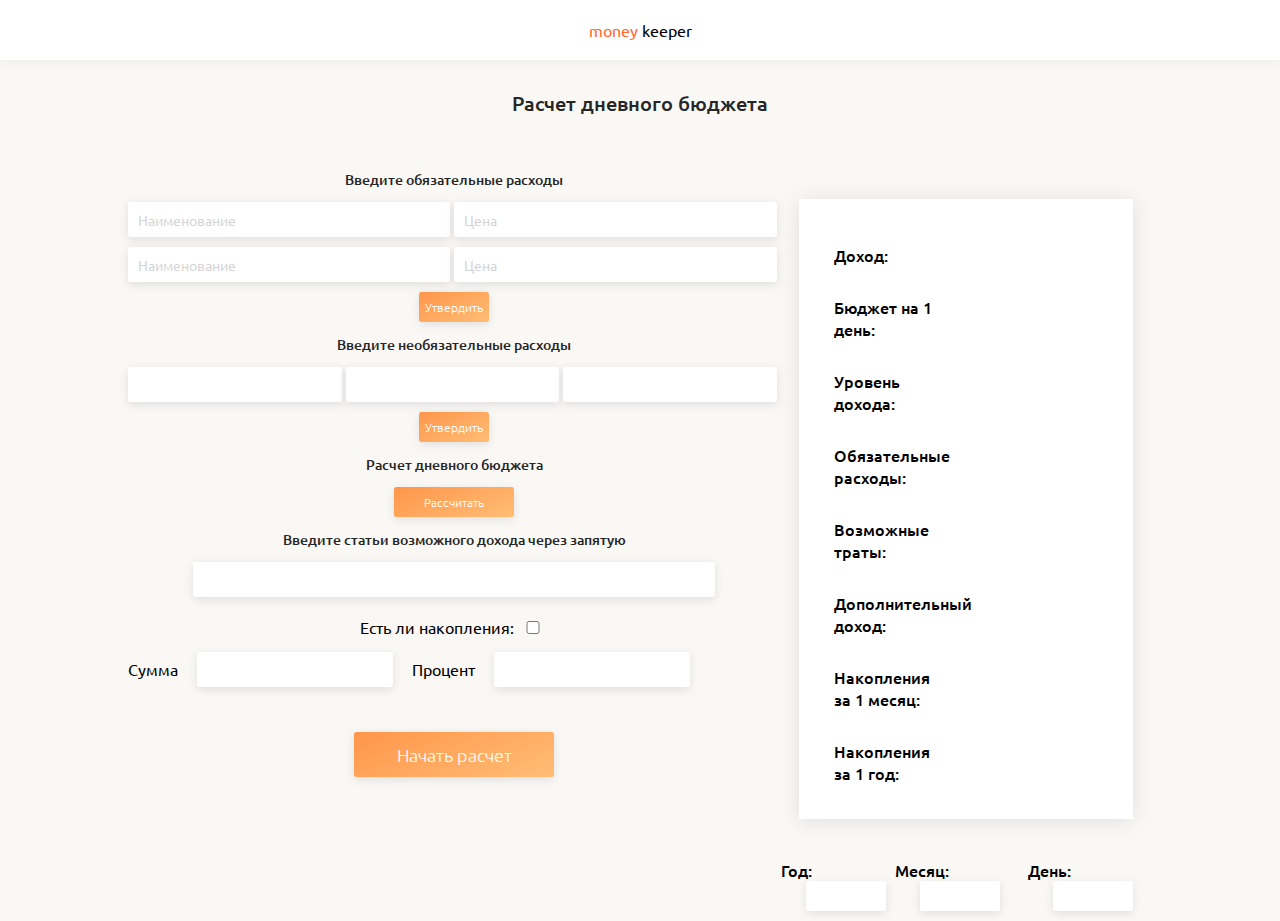
<file: budget-app/index.html>
<!DOCTYPE html>
<html lang="en">
<head>
    <meta charset="UTF-8">
    <meta name="viewport" content="width=device-width, initial-scale=1.0">
    <meta http-equiv="X-UA-Compatible" content="ie=edge">
    <title>Money Keeper</title>
    <link href="https://fonts.googleapis.com/css?family=Ubuntu:300,400,500,700&amp;subset=cyrillic" rel="stylesheet">
    <link rel="stylesheet" href="css/style.css">
</head>
<body>
<div class="app">
    <div class="logo">
        <span>money</span>
        keeper
    </div>
    <div class="title">
        Расчет дневного бюджета
    </div>
    <div class="main">
        <div class="data">
            <div class="choose-expenses">Введите обязательные расходы</div>
            <input class="expenses-item" type="text" id="expenses_1" placeholder="Наименование">
			<input class="expenses-item" type="text" id="expenses_2" placeholder="Цена">
			<input class="expenses-item" type="text" id="expenses_3" placeholder="Наименование">
			<input class="expenses-item" type="text" id="expenses_4" placeholder="Цена">
            <button class="expenses-item-btn" disabled="disabled" >Утвердить</button>
            
            <div class="optionalexpenses">Введите необязательные расходы</div>
			<input class="optionalexpenses-item" type="text" id="optionalexpenses_1">
			<input class="optionalexpenses-item" type="text" id="optionalexpenses_2">
			<input class="optionalexpenses-item" type="text" id="optionalexpenses_3">
            <button class="optionalexpenses-btn" disabled="disabled">Утвердить</button>
            
            <div class="count-budget">Расчет дневного бюджета</div>
            <button class="count-budget-btn" disabled="disabled">Рассчитать</button>
            
            <div class="choose-income-label">Введите статьи возможного дохода через запятую</div>
            <input class="choose-income" type="text" id="income">
            
            <div class="checksavings">Есть ли накопления: 
                <input id="savings" type="checkbox" />
            </div>
            <label for="sum">Сумма</label>
			<input class="choose-sum" id="sum" type="text" readonly>
			<label for="percent">Процент</label>
            <input class="choose-percent" id="percent" type="text" readonly>
            
            <div class="open">
                <button class="start" id="start">Начать расчет</button>
            </div>
        </div>
        <div class="result">
            <div class="result-table">
                <div class="budget">Доход: </div>
                <div class="budget-value"></div>
    
                <div class="daybudget">Бюджет на 1 день: </div>
                <div class="daybudget-value"></div>
    
                <div class="level">Уровень дохода: </div>
                <div class="level-value"></div>
    
                <div class="expenses">Обязательные расходы: </div>
                <div class="expenses-value"></div>
    
                <div class="optionalexpenses">Возможные траты: </div>
                <div class="optionalexpenses-value"></div>
    
                <div class="income">Дополнительный доход: </div>
                <div class="income-value"></div>
    
                <div class="monthsavings">Накопления за 1 месяц:</div>
                <div class="monthsavings-value"></div>
    
                <div class="yearsavings">Накопления за 1 год:</div>
                <div class="yearsavings-value"></div>
            </div>
            <div class="time-data">
                <div class="year">
                    Год:
                    <input class="year-value" type="text" readonly>
                </div>
                <div class="month">
                    Месяц:
                    <input class="month-value" type="text" readonly>
                </div>
                <div class="day">
                    День:
                    <input class="day-value" type="text" readonly>
                </div>
            </div>
        </div>
    </div>
</div>
    <script src="js/main.js"></script>
</body>
</html>
</file>
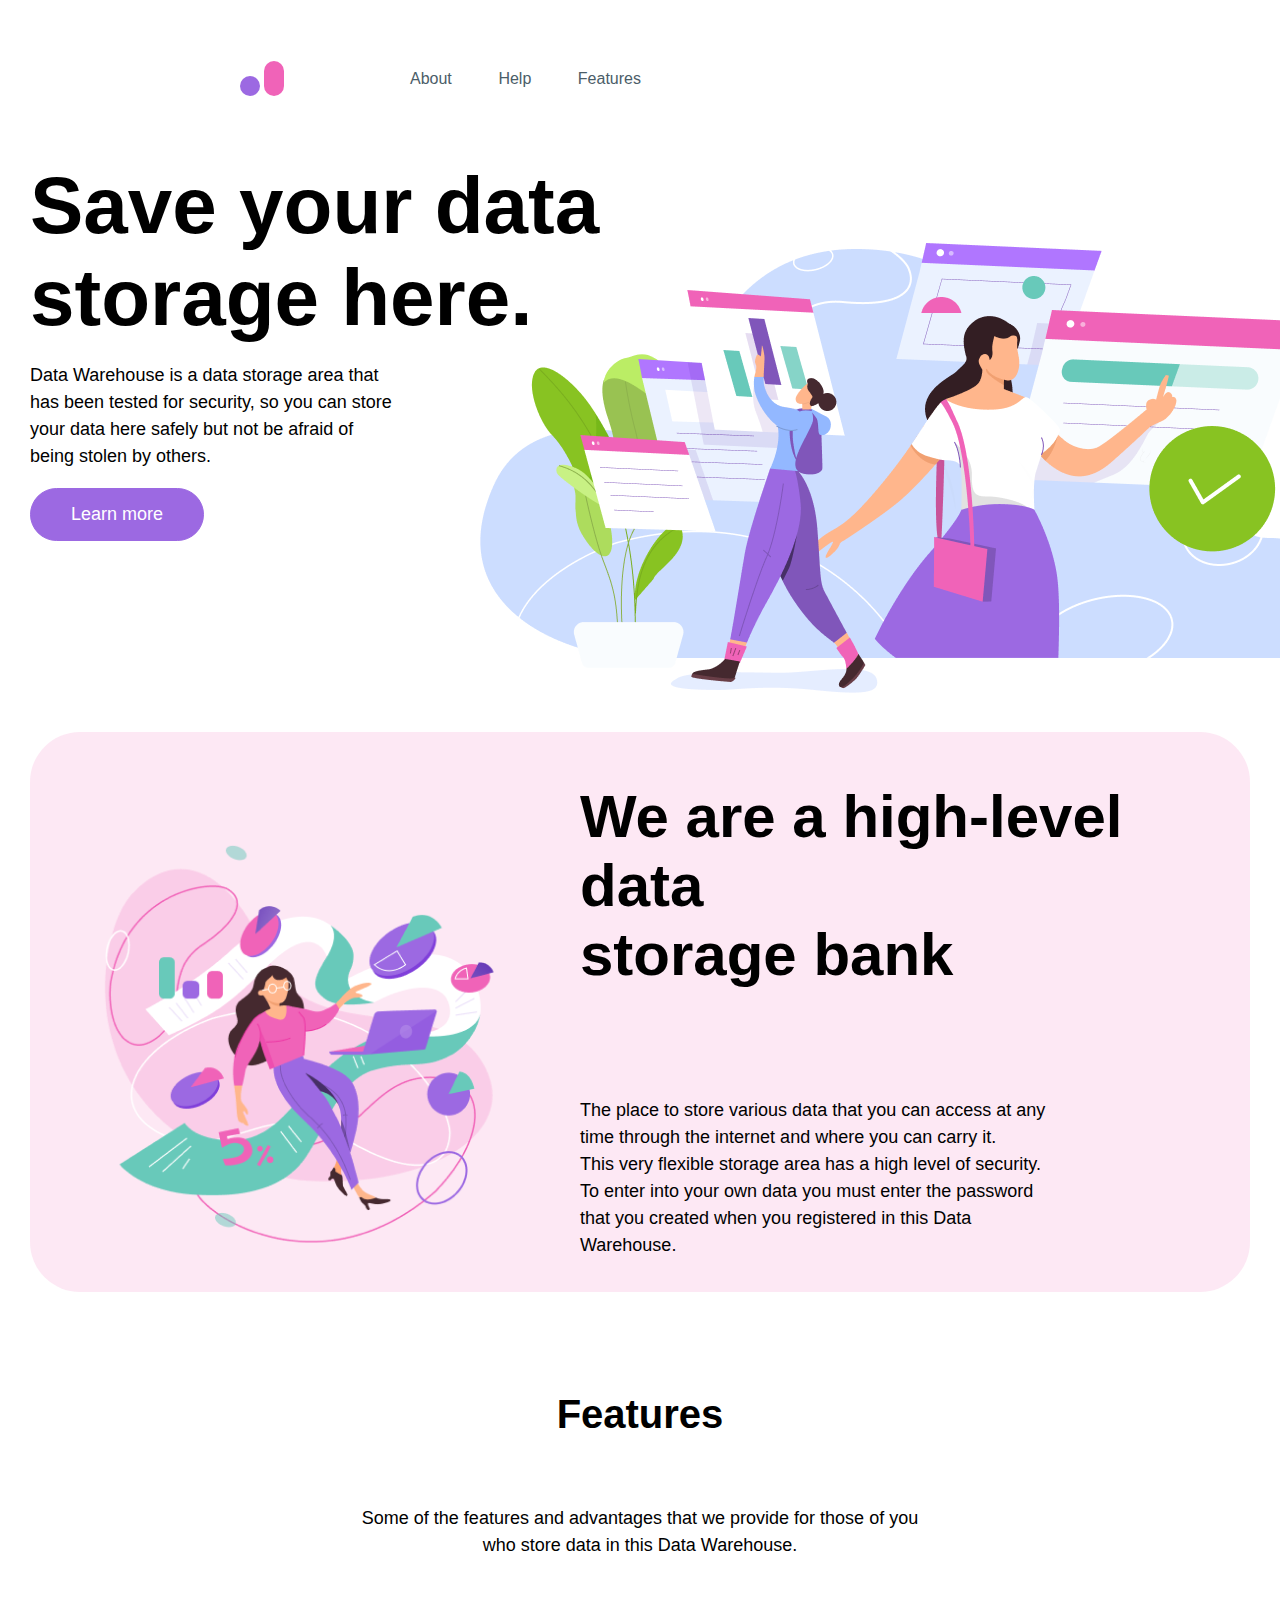
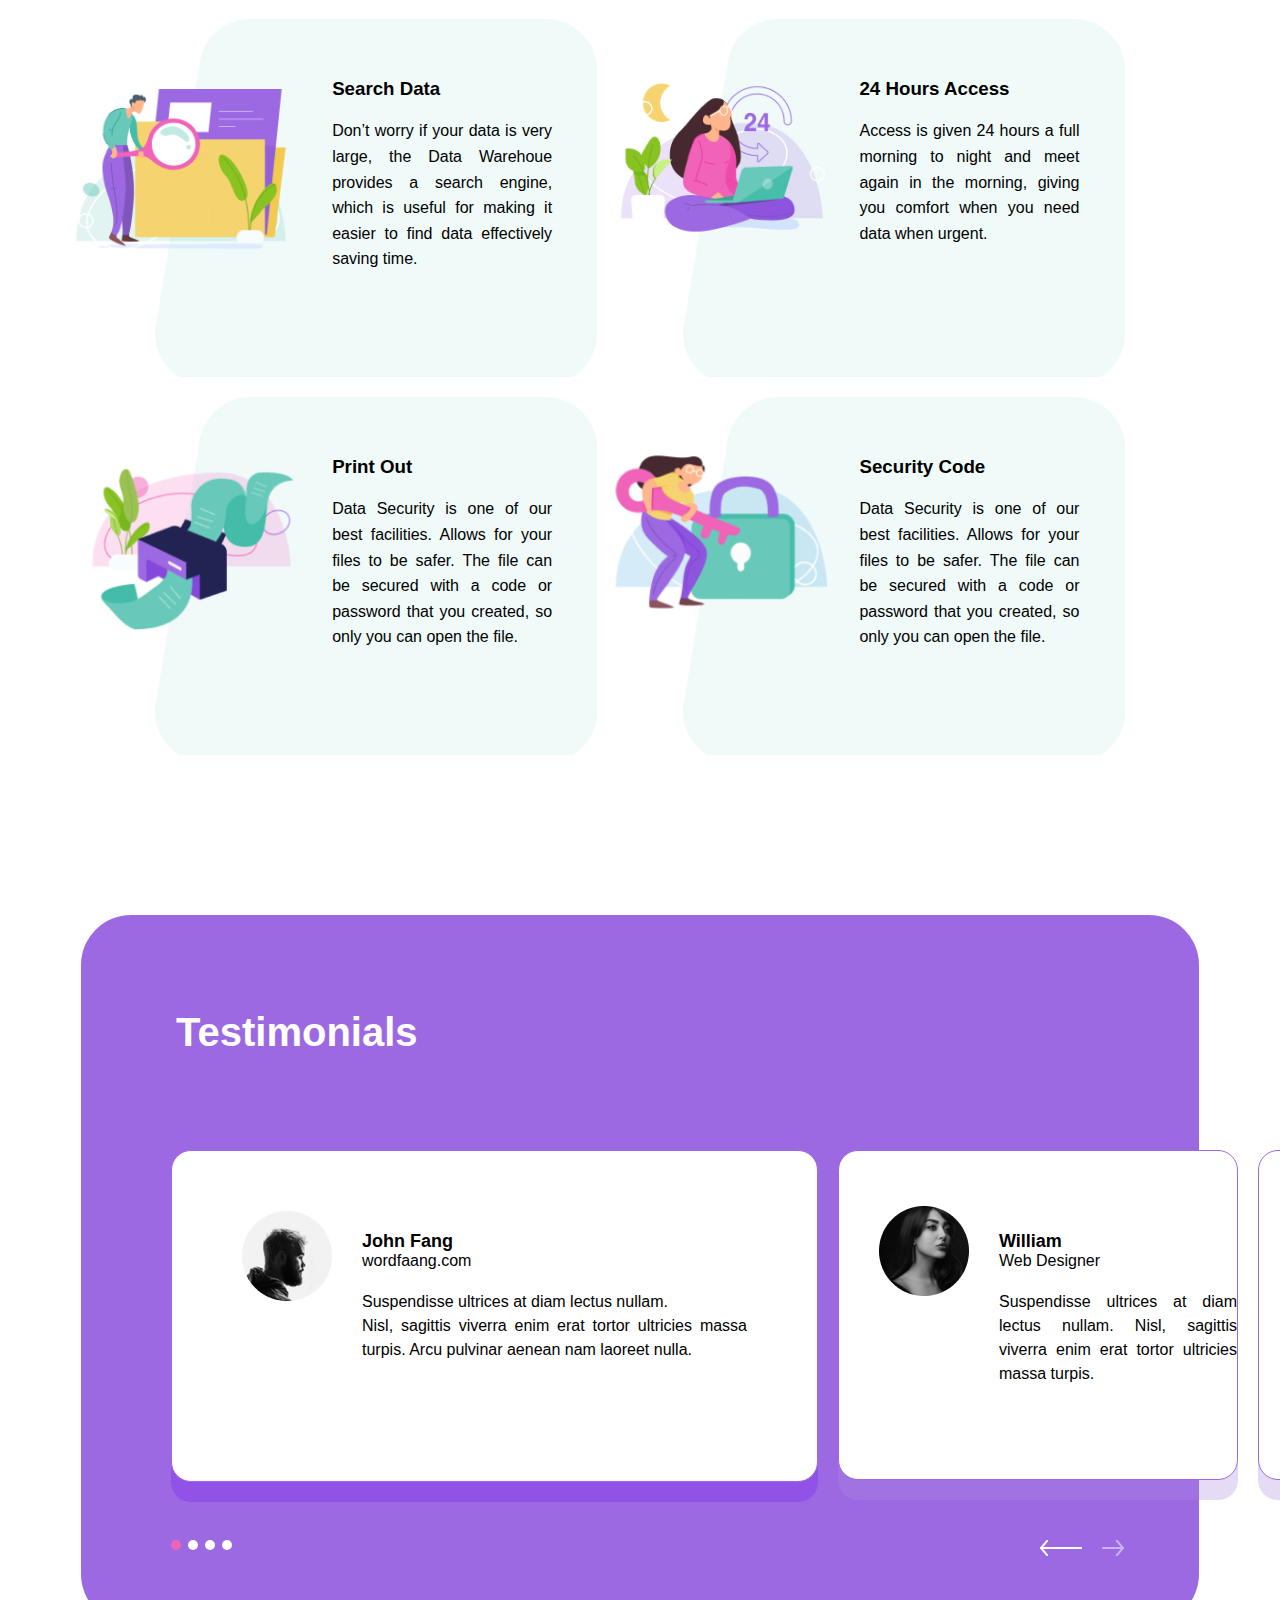
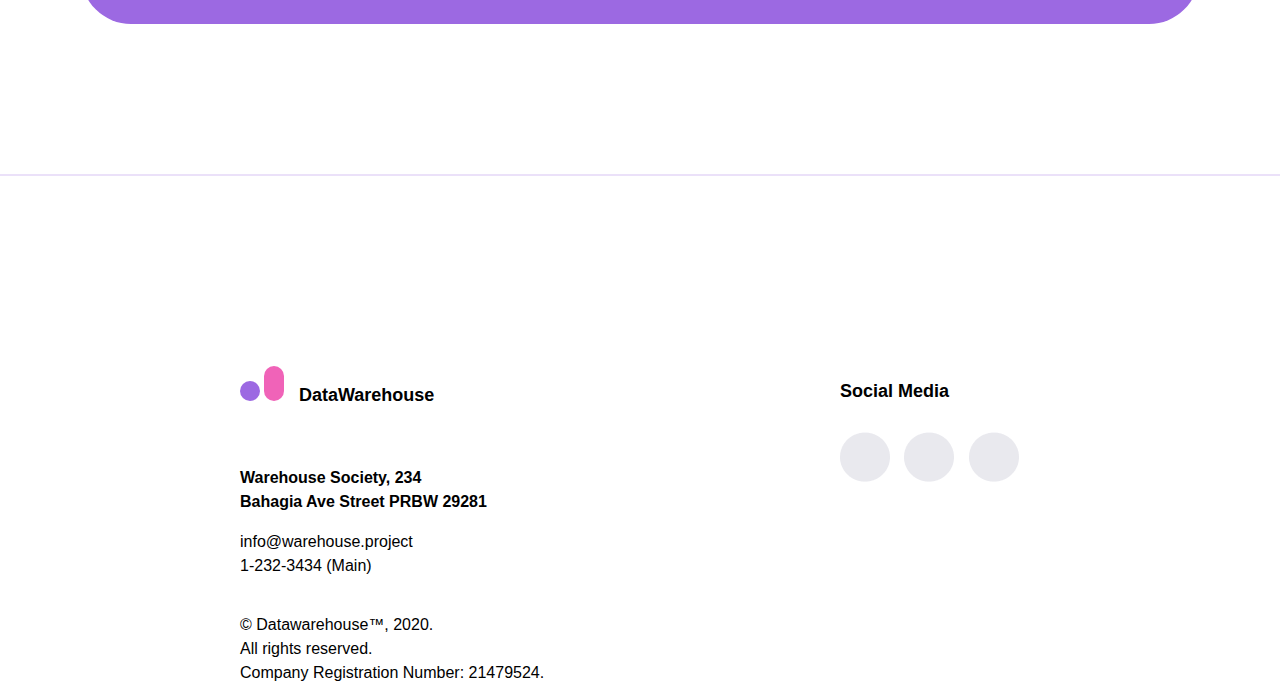
<file: Data Warehouse/index.html>
<!DOCTYPE html>
<html lang="en">
  <head>
    <meta charset="UTF-8" />
    <meta http-equiv="X-UA-Compatible" content="IE=edge" />
    <meta name="viewport" content="width=device-width, initial-scale=1" />
    <link rel="stylesheet" href="style.css" />
    <link rel="preconnect" href="https://fonts.googleapis.com" />
    <link rel="preconnect" href="https://fonts.gstatic.com" crossorigin />
    <link rel="shortcut icon" href="./img/Logo.png" type="image/x-icon" />
    <title>Module-1-Martovski5</title>
  </head>
  <body>
    <header class="menu">
      <div class="logo">
        <div class="logo-1"></div>
        <div class="logo-2"></div>
      </div>
      <div class="nav-menu">
        <nav class="nav">
          <a class="about" href="#">About</a>
          <a class="help" href="#help">Help</a>
          <a class="futures" href="#features">Features</a>
        </nav>
      </div>
    </header>
    <div class="content">
      <section class="first-container">
        <div class="headline">
          <div class="headline-info">
            <div class="big-text">
              <h1 class="big-text-description">Save your data storage here.</h1>
            </div>

            <div class="description">
              <p class="description-text">
                Data Warehouse is a data storage area that <br />
                has been tested for security, so you can store <br />
                your data here safely but not be afraid of <br />
                being stolen by others.
              </p>
            </div>

            <a href="#features"
              ><div class="button">
                <button class="learn_more">Learn more</button>
              </div></a
            >
          </div>
          <div class="headline-image-section">
            <img class="headline-image" src="./img/image1.png" />
          </div>
        </div>
      </section>

      <section class="second-container">
        <div class="image2-container">
          <img class="image2" src="./img/image2.png" alt="image-2" />
        </div>

        <div class="common-text-container">
          <div class="big-text-second-container">
            <h2>
              We are a high-level data <br />
              storage bank
            </h2>
          </div>

          <div class="text-second-container">
            <p>
              The place to store various data that you can access at any <br />
              time through the internet and where you can carry it. <br />
              This very flexible storage area has a high level of security.
              <br />
              To enter into your own data you must enter the password<br />
              that you created when you registered in this Data <br />
              Warehouse.
            </p>
          </div>
        </div>
      </section>
      <section class="third-container">
        <div class="features-block" id="features">Features</div>
        <div class="description-futures">
          <p>
            Some of the features and advantages that we provide for those of you
            <br />
            who store data in this Data Warehouse.
          </p>
        </div>
        <div class="description-blocks">
          <div class="blocks">
            <div class="serch-data-bg">
              <div class="serch-data">
                <div class="serch-img"></div>
              </div>
              <div class="serch-data-description">
                <h3>Search Data</h3>
                <p class="search-data-text">
                  Don’t worry if your data is very large, the Data Warehoue
                  provides a search engine, which is useful for making it easier
                  to find data effectively saving time.
                </p>
              </div>
            </div>
          </div>
          <div class="blocks">
            <div class="serch-data-bg">
              <div class="serch-data">
                <div class="access"></div>
              </div>
              <div class="serch-data-description">
                <h3>24 Hours Access</h3>
                <p class="search-data-text">
                  Access is given 24 hours a full morning to night and meet again in the morning,
                   giving you comfort when you need data when urgent.
                </p>
              </div>
            </div>
          </div>
          <div class="blocks">
            <div class="serch-data-bg">
              <div class="serch-data">
                <div class="print-out"></div>
              </div>
              <div class="serch-data-description">
                <h3>Print Out</h3>
                <p class="search-data-text">
                  Data Security is one of our best facilities. Allows for your files to be safer.
                   The file can be secured with a code or password that you created, so only you can open the file.
                </p>
              </div>
            </div>
          </div>
          <div class="blocks">
            <div class="serch-data-bg">
              <div class="serch-data">
                <div class="security-code"></div>
              </div>
              <div class="serch-data-description">
                <h3>Security Code</h3>
                <p class="search-data-text">
                  Data Security is one of our best facilities. Allows for your files to be safer.
                   The file can be secured with a code or password that you created, so only you can open the file.
                </p>
              </div>
            </div>
          </div>
        </div>
      </section>
      <section class="fourth-container">
        <div class="testimonials">Testimonials</div>

        <div class="person-testimonials">
          <div class="first-person">
            <div class="person1">
              <img src="./img/person1.png" alt="person1" />
              <div class="person-text-block">
                <div class="person-name">John Fang</div>
                <div class="job">wordfaang.com</div>
                <p class="text">
                  Suspendisse ultrices at diam lectus nullam. <br />
                  Nisl, sagittis viverra enim erat tortor ultricies massa
                  turpis. Arcu pulvinar aenean nam laoreet nulla.
                </p>
              </div>
            </div>
          </div>

          <div class="second-person">
            <div class="person2-3">
              <img src="./img/person2.png" alt="person2" />

              <div class="person-text-block">
                <div class="person-name">William</div>
                <div class="job">Web Designer</div>
                <p class="text">
                  Suspendisse ultrices at diam lectus nullam. Nisl, sagittis
                  viverra enim erat tortor ultricies massa turpis.
                </p>
              </div>
            </div>
          </div>
          <div class="third-person">
            <div class="person2-3">
              <img src="./img/person3.png" alt="person1" />
              <div class="person-text-block">
                <div class="person-name">John Fang</div>
                <div class="job">wordfaang.com</div>
                <p class="text">
                  Suspendisse ultrices at diam lectus nullam. Nisl, sagittis
                  viverra enim erat tortor ultricies massa turpis.
                </p>
              </div>
            </div>
          </div>
        </div>

        <div class="mini-objects">
          <div class="mini-circles">
            <div class="circle1"></div>
            <div class="circle"></div>
            <div class="circle"></div>
            <div class="circle"></div>
          </div>
          <div class="arrows">
            <div class="left-arrow">
              <img src="./img/left-arrow.png" alt="left-arrow" />
            </div>
            <div class="right-arrow">
              <img src="./img/right-arrow.png" alt="left-arrow" />
            </div>
          </div>
        </div>
      </section>
    </div>
    <div class="delimiter"></div>

    <footer class="footer" id="help">
      <div class="left-footer-block">
        <div class="footer-logo">
          <div class="logo-1"></div>
          <div class="logo-2"></div>
          <p class="footer-header">DataWarehouse</p>
        </div>
        <div class="data-text">
          <p>
            Warehouse Society, 234 <br />
            Bahagia Ave Street PRBW 29281
          </p>
          <p>
            info@warehouse.project <br />
            1-232-3434 (Main)
          </p>
          <p class="info">
            © Datawarehouse™, 2020.<br /> All rights reserved. <br />
            Company Registration Number: 21479524.
          </p>
        </div>
      </div>
      <div class="right-footer-block">
        <div class="social">Social Media</div>
        <div class="icon-social">
          <img src="./img/socialicon.png" alt="socialicon" />
          <img src="./img/socialicon.png" alt="socialicon" />
          <img src="./img/socialicon.png" alt="socialicon" />
        </div>
      </div>
    </footer>
  </body>
</html>
</file>
<file: budget-app/css/style.css>
* {
  -webkit-box-sizing: border-box;
          box-sizing: border-box;
  margin: 0;
  padding: 0;
  font-family: 'Ubuntu';
  outline: none;
}

a {
  text-decoration: none;
}

a:visited {
  text-decoration: none;
}

a:hover {
  text-decoration: none;
}

a:focus {
  text-decoration: none;
}

a:active {
  text-decoration: none;
}

.app {
  background-color: #faf8f5;
  min-height: 800px;
}

.logo {
  width: 100%;
  height: 60px;
  line-height: 60px;
  background-color: #ffffff;
  -webkit-box-shadow: 0px 1.5px 10px 0 rgba(1, 0, 42, 0.05);
          box-shadow: 0px 1.5px 10px 0 rgba(1, 0, 42, 0.05);
  text-align: center;
}

.logo span {
  color: #ff6a30;
}

.title {
  width: 100%;
  margin-top: 30px;
  font-weight: 500;
  font-size: 20px;
  color: #262626;
  text-align: center;
}

.main {
  display: -webkit-box;
  display: -ms-flexbox;
  display: flex;
  margin: 0% 10%;
  padding-top: 40px;
}

.data .choose-expenses, .data .optionalexpenses, .data .count-budget, .data .choose-income-label {
  margin: 13px 0px;
  font-weight: 500;
  font-size: 14px;
  color: #262626;
  text-align: center;
}

.data .expenses-item, .data .optionalexpenses-item, .data .choose-income, .data .choose-sum, .data .choose-percent {
  height: 35px;
  width: calc((100%/2) - 4px);
  border-radius: 2.5px;
  background-color: #ffffff;
  -webkit-box-shadow: 0px 2.5px 10px 0 rgba(1, 0, 42, 0.1);
          box-shadow: 0px 2.5px 10px 0 rgba(1, 0, 42, 0.1);
  border: none;
  padding-left: 10px;
  margin-bottom: 10px;
  font-size: 14px;
  color: #a7a7a7;
}

.data .expenses-item::-webkit-input-placeholder, .data .optionalexpenses-item::-webkit-input-placeholder, .data .choose-income::-webkit-input-placeholder, .data .choose-sum::-webkit-input-placeholder, .data .choose-percent::-webkit-input-placeholder {
  opacity: .3;
}

.data .expenses-item:-ms-input-placeholder, .data .optionalexpenses-item:-ms-input-placeholder, .data .choose-income:-ms-input-placeholder, .data .choose-sum:-ms-input-placeholder, .data .choose-percent:-ms-input-placeholder {
  opacity: .3;
}

.data .expenses-item::-ms-input-placeholder, .data .optionalexpenses-item::-ms-input-placeholder, .data .choose-income::-ms-input-placeholder, .data .choose-sum::-ms-input-placeholder, .data .choose-percent::-ms-input-placeholder {
  opacity: .3;
}

.data .expenses-item::placeholder, .data .optionalexpenses-item::placeholder, .data .choose-income::placeholder, .data .choose-sum::placeholder, .data .choose-percent::placeholder {
  opacity: .3;
}

.data .expenses-item-btn, .data .optionalexpenses-btn, .data .count-budget-btn {
  width: 70px;
  height: 30px;
  display: block;
  margin: 0 auto;
  border: none;
  border-radius: 2.5px;
  background-image: linear-gradient(336deg, #ffbd75, #ff964b), linear-gradient(#ffffff, #ffffff);
  -webkit-box-shadow: 0px 2.5px 10px 0 rgba(1, 0, 42, 0.1);
          box-shadow: 0px 2.5px 10px 0 rgba(1, 0, 42, 0.1);
  color: #fff;
  font-weight: 100;
  font-size: 12px;
  cursor: pointer;
}

.data .optionalexpenses-item {
  width: calc((100%/3) - 4px);
}

.data .count-budget-btn {
  width: 120px;
}

.data .choose-income {
  display: block;
  width: 80%;
  margin: 0 auto;
}

.data .checksavings {
  margin: 0 auto;
  margin-top: 20px;
  text-align: center;
}

.data .checksavings input {
  width: 30px;
}

.data .choose-sum, .data .choose-percent {
  width: 30%;
  margin: 15px;
}

.data .start {
  width: 70px;
  height: 30px;
  display: block;
  margin: 0 auto;
  border: none;
  border-radius: 2.5px;
  background-image: linear-gradient(336deg, #ffbd75, #ff964b), linear-gradient(#ffffff, #ffffff);
  -webkit-box-shadow: 0px 2.5px 10px 0 rgba(1, 0, 42, 0.1);
          box-shadow: 0px 2.5px 10px 0 rgba(1, 0, 42, 0.1);
  color: #fff;
  font-weight: 100;
  font-size: 12px;
  cursor: pointer;
  width: 200px;
  height: 45px;
  margin-top: 30px;
  font-size: 18px;
  font-weight: 100;
}

.result {
  width: 50%;
}

.result-table {
  display: -webkit-box;
  display: -ms-flexbox;
  display: flex;
  -ms-flex-wrap: wrap;
      flex-wrap: wrap;
  -webkit-box-pack: justify;
      -ms-flex-pack: justify;
          justify-content: space-between;
  width: 90%;
  min-height: 400px;
  margin: 0 auto;
  margin-top: 42px;
  padding: 25px;
  background-color: #fff;
  -webkit-box-shadow: 0px 1.5px 20px 0 rgba(1, 0, 42, 0.1);
          box-shadow: 0px 1.5px 20px 0 rgba(1, 0, 42, 0.1);
}

.result-table .budget, .result-table .budget-value, .result-table .daybudget, .result-table .daybudget-value, .result-table .level, .result-table .level-value, .result-table .expenses, .result-table .expenses-value, .result-table .optionalexpenses, .result-table .optionalexpenses-value, .result-table .income, .result-table .income-value, .result-table .monthsavings, .result-table .monthsavings-value, .result-table .yearsavings, .result-table .yearsavings-value {
  width: 48%;
  margin-top: 10px;
  min-height: 40px;
  padding: 10px;
  font-weight: 500;
}

.result-table .budget-value, .result-table .daybudget-value, .result-table .level-value, .result-table .expenses-value, .result-table .optionalexpenses-value, .result-table .income-value, .result-table .monthsavings-value, .result-table .yearsavings-value {
  color: #61a654;
  word-break: break-word;
}

.result .time-data {
  width: 100%;
  margin: 0 auto;
  display: -webkit-box;
  display: -ms-flexbox;
  display: flex;
  -ms-flex-pack: distribute;
      justify-content: space-around;
  margin-top: 40px;
}

.result .time-data .year, .result .time-data .month, .result .time-data .day {
  font-size: 16px;
  font-weight: 500;
}

.result .time-data .year-value, .result .time-data .month-value, .result .time-data .day-value {
  height: 35px;
  width: calc((100%/2) - 4px);
  border-radius: 2.5px;
  background-color: #ffffff;
  -webkit-box-shadow: 0px 2.5px 10px 0 rgba(1, 0, 42, 0.1);
          box-shadow: 0px 2.5px 10px 0 rgba(1, 0, 42, 0.1);
  border: none;
  padding-left: 10px;
  margin-bottom: 10px;
  font-size: 14px;
  color: #a7a7a7;
  width: 80px;
  height: 30px;
  margin-left: 25px;
}
/*# sourceMappingURL=style.css.map */
</file>
<file: Data Warehouse/style.css>
body {
  font-family: "Ubuntu", sans-serif;
  margin: 0;
  width: 100%;
  height: auto;
  overflow-x: hidden;
}

.content {
  max-width: 1440px;
  margin-left: auto;
  margin-right: auto;
  padding-left: 30px;
  padding-right: 30px;
}

/* Начало первго контенйера */
.first-container {
  display: -webkit-box;
  display: -ms-flexbox;
  display: flex;
}

/* Меню */
.menu {
  display: -webkit-box;
  display: -ms-flexbox;
  display: flex;
  -webkit-box-align: center;
      -ms-flex-align: center;
          align-items: center;
  padding: 65px 240px;
  height: 30px;
}

.nav-menu {
  margin-left: 120px;
}

.nav {
  display: -webkit-box;
  display: -ms-flexbox;
  display: flex;
  -webkit-box-pack: justify;
      -ms-flex-pack: justify;
          justify-content: space-between;
  width: 231px;
  height: 30px;
}
/* Стили Ссылок */
.nav > a {
  text-decoration: none;
  color: #4b5d68;
}
a:hover {
  color: black;
  font-weight: bold;
}
a {
  margin-top: 5px;
}

/* Логотип */
.logo {
  width: 50px;
}
.logo-1 {
  display: inline-block;
  width: 20px;
  height: 20px;
  left: 240px;
  top: 77px;

  background: #9c69e2;
  border-radius: 20px;
}

.logo-2 {
  display: inline-block;
  width: 20px;
  height: 35px;
  left: 269px;
  top: 62px;
  background: #f063b8;
  border-radius: 20px;
}

/* Второй блок в первом контейнере */

.headline {
  display: -webkit-box;
  display: -ms-flexbox;
  display: flex;
}

.headline-info {
  width: 645px;
}

.headline-image-section {
  position: relative;
  right: 210px;
  top: 80px;
  margin-bottom: 100px;
}

.headline-image {
  width: 885px;
  height: 468px;
}

.learn_more:hover {
  color: rgb(3, 0, 0);
  background-color: #ffffff;
  cursor: pointer;
  outline-color: #d64c4c;
}

.learn_more {
  color: white;
  padding: 15px 40px;
  border: 1px solid #9c69e2;
  outline-color: #9c69e2;
  font-size: 18px;
  background-color: #9c69e2;
  border-radius: 50px;
}

.big-text-description {
  font-size: 80px;
  font-style: normal;
  font-weight: bold;
  margin: 0 auto;
}

.description-text {
  font-size: 18px;
  font-style: normal;
  line-height: 1.5;
}
/* конец первого контейнера */

/* Начало второго контейнера */

.second-container {
  max-width: 1440px;
  height: 560px;
  margin-top: 100px;
  background-color: rgba(240, 99, 184, 0.15);
  border-radius: 50px;
  display: -webkit-box;
  display: -ms-flexbox;
  display: flex;
  margin: 0 auto;
}

.image2-container {
  padding-left: 16px;
  padding-top: 32px;
  display: -webkit-box;
  display: -ms-flexbox;
  display: flex;
  -webkit-box-align: center;
      -ms-flex-align: center;
          align-items: center;
  -webkit-box-pack: center;
      -ms-flex-pack: center;
          justify-content: center;
}

.big-text-second-container {
  padding-left: 65px;
  font-size: 40px;
  font-weight: bold;
}

.text-second-container {
  padding-left: 65px;
  padding-top: 40px;
  font-size: 18px;
  font-style: normal;
  line-height: 1.5;
}

/* Конец второго контейнера */

/* Начало третьего контейнера */

.third-container {
  max-width: 1120px;
  display: block;
  margin: 0 auto;
  margin-top: 100px;
}

.features-block {
  font-size: 40px;
  font-weight: bold;
  text-align: center;
}

.search-description {
  width: 220px;
  height: 265px;
  padding-top: 35px;
}
.search-data-header {
  font-size: 24px;
}

.search-data-text {
  text-align: justify;
  font-style: normal;
  line-height: 1.5;
  width: 220px;
}

.search-data-button {
  display: -webkit-box;
  display: -ms-flexbox;
  display: flex;
  font-weight: bold;
}

.arrow-button {
  padding-top: 18px;
  padding-left: 20px;
}

.description-futures {
  text-align: center;
  font-size: 18px;
  font-style: normal;
  line-height: 1.5;
  padding-top: 50px;
}

.description-blocks {
  margin-top: 50px;
  width: 100%;
  height: auto;
  max-width: 1120px;
  display: -webkit-box;
  display: -ms-flexbox;
  display: flex;
  -ms-flex-wrap: wrap;
      flex-wrap: wrap;
  -webkit-box-pack: space-evenly;
      -ms-flex-pack: space-evenly;
          justify-content: space-evenly;
}

.blocks {
  margin: 10px 10px;
  max-width: 442px;
  width: 100%;
  height: 358px;
  /* background: gray; */
}

.serch-data-bg {
  background: url(./img/Rectangle.png) no-repeat;
  background-size: 100%;
  width: 100%;
  height: 358px;
  display: -webkit-box;
  display: -ms-flexbox;
  display: flex;
}

.serch-data {
  width: 40%;
}

.serch-img {
  background: url(./img/mini-image1.png) no-repeat;
  background-size: 100%;
  width: 220px;
  height: 211px;
  position: relative;
  top: 70px;
  right: 80px;
}

.access {
  background: url(./img/mini-image2.png) no-repeat;
  background-size: 100%;
  width: 220px;
  height: 211px;
  position: relative;
  top: 50px;
  right: 75px;
}

.print-out {
  background: url(./img/mini-image3.png) no-repeat;
  background-size: 100%;
  width: 220px;
  height: 211px;
  position: relative;
  top: 70px;
  right: 80px;
}

.security-code {
  background: url(./img/mini-image4.png) no-repeat;
  background-size: 100%;
  width: 220px;
  height: 211px;
  position: relative;
  top: 50px;
  right: 75px;
}
.serch-data-description {
  width: 60%;
  margin-top: 40px;
}
.search-data-text {
  font-style: normal;
  font-weight: normal;
  font-size: 16px;
  line-height: 160%;
}

/* Конец третьего контейнера */

/* Начало четвертого контейнера */

.fourth-container {
  max-width: 1118px;
  height: 709px;
  background: #9c69e2;
  border-radius: 50px;
  display: block;
  margin: 0 auto;
  margin-top: 150px;
}

.testimonials {
  font-size: 40px;
  font-weight: bold;
  padding-top: 110px;
  padding: 95px;
  color: #ffffff;
}

/* стрелочик и кружочки переключения */
.mini-circles {
  display: -webkit-box;
  display: -ms-flexbox;
  display: flex;
  margin-top: 60px;
  margin-left: 90px;
  width: 70px;
}

.circle {
  width: 10px;
  height: 10px;
  border-radius: 50%;
  margin-left: 7px;
  background-color: white;
  cursor: pointer;
}

.circle:hover {
  background-color: #f063b8;
}

.circle1:hover {
  background-color: white;
}

.circle1 {
  background: #f063b8;
  width: 10px;
  height: 10px;
  border-radius: 50%;
  cursor: pointer;
}

.arrows {
  display: -webkit-box;
  display: -ms-flexbox;
  display: flex;
  padding-top: 60px;
  padding-right: 75px;
  float: right;
}
.left-arrow {
  margin-right: 20px;
  cursor: pointer;
}

.right-arrow {
  cursor: pointer;
}

.mini-objects {
  display: -webkit-box;
  display: -ms-flexbox;
  display: flex;
  -webkit-box-pack: justify;
      -ms-flex-pack: justify;
          justify-content: space-between;
}

/* картички отзывов */
.person-testimonials {
  width: 1600px;
  height: 330px;
  display: -webkit-box;
  display: -ms-flexbox;
  display: flex;
  -ms-flex-wrap: nowrap;
      flex-wrap: nowrap;
}

.first-person {
  width: 645px;
  height: 330px;
  background: #ffffff;
  -webkit-box-shadow: 0px 20px 0px rgba(118, 29, 241, 0.3);
          box-shadow: 0px 20px 0px rgba(118, 29, 241, 0.3);
  border-radius: 20px;
  margin-left: 90px;
  border: 1px solid #9c69e2;
}

.person1 {
  display: -webkit-box;
  display: -ms-flexbox;
  display: flex;
}

.person1 img {
  width: 90px;
  height: 90px;
  margin-top: 60px;
  margin-left: 70px;
}

.person2-3 img {
  height: 100%;
  margin-top: 55px;
  margin-left: 40px;
}
.person2-3 {
  display: -webkit-box;
  display: -ms-flexbox;
  display: flex;
}

.person-text-block {
  margin-left: 30px;
  max-width: 385px;
  max-height: 200px;
  margin-top: 80px;
}

.person-name {
  font-size: 18px;
  font-weight: bold;
}

.job {
  margin-bottom: 20px;
}

.text {
  text-align: justify;
  font-style: normal;
  line-height: 1.5;
}

.text2 {
  text-align: justify;
  font-style: normal;
  line-height: 1.5;
  background: -webkit-gradient(linear, left top, right top, color-stop(33%, #02060c), color-stop(66%, #f6f7f8), to(#ffffff));
  background: -o-linear-gradient(left, #02060c 33%, #f6f7f8 66%, #ffffff);
  background: linear-gradient(90deg, #02060c 33%, #f6f7f8 66%, #ffffff);
  -webkit-background-clip: text;
  -webkit-text-fill-color: transparent;
  color: #000205;
}

.second-person {
  width: 400px;
  height: 330px;
  background: #ffffff;
  margin-left: 20px;
  border-radius: 20px;
  -webkit-box-sizing: border-box;
          box-sizing: border-box;
  -webkit-box-shadow: 0px 20px 0px rgba(171, 135, 221, 0.3);
          box-shadow: 0px 20px 0px rgba(171, 135, 221, 0.3);
  border: 1px solid #9c69e2;
}

.third-person {
  width: 400px;
  height: 330px;
  margin-left: 20px;
  background: #ffffff;
  border-radius: 20px;
  -webkit-box-sizing: border-box;
          box-sizing: border-box;
  -webkit-box-shadow: 0px 20px 0px rgba(171, 135, 221, 0.3);
          box-shadow: 0px 20px 0px rgba(171, 135, 221, 0.3);
  border: 1px solid #9c69e2;
}

/* конец четвертого контейнера */

/* разделитель футера и контейнеров */
.delimiter {
  width: 1600px;
  height: 2px;
  background: #9c69e2;
  opacity: 0.2;
  margin-top: 150px;
  margin-bottom: 150px;
}

/* footer начало */
.footer {
  height: 355px;
  max-width: 1085px;
  max-height: 355px;
  display: -webkit-box;
  display: -ms-flexbox;
  display: flex;
  -webkit-box-pack: justify;
      -ms-flex-pack: justify;
          justify-content: space-between;
  margin: 0 240px;
}

.left-footer-block {
  width: 335px;
  height: 100%;
}

.right-footer-block {
  width: 200px;
  height: 100%;
}

.footer-header {
  display: inline;
  font-size: 18px;
  font-weight: bold;
  margin-left: 10px;
}

.footer-logo {
  margin-top: 40px;
  margin-bottom: 60px;
}

.info {
  margin-top: 35px;
}

.social {
  font-size: 18px;
  font-weight: bold;
  margin-top: 55px;
  margin-bottom: 30px;
}

.icon-social img:not(:first-child) {
  margin-left: 10px;
}

.icon-social img {
  width: 50px;
  height: 50px;
}

.data-text p {
  text-align: justify;
  line-height: 1.5;
  font-weight: 550;
}

.data-text p:not(:first-child) {
  font-weight: 150;
}

/* footer конец */

/* media */
@media (max-width: 1124px) {
  .content {
    max-width: 1124px;
  }
  .second-container {
    width: 900px;
    height: auto;
    display: block;
    margin: 0 auto;
    margin-top: 100px;
  }
  .big-text-description {
    font-size: 60px;
  }

  .headline-image-section {
    right: 385px;
    top: 140px;
  }

  .headline-image {
    width: 585px;
    height: 368px;
  }

  .third-container {
    display: block;
    height: -webkit-max-content;
    height: -moz-max-content;
    height: max-content;
    margin-left: 50px;
  }

  .big-text-second-container,
  .text-second-container {
    padding: 20px 0;
    text-align: center;
  }

  .blocks {
    margin-top: 20px;
  }
  .menu {
    display: -webkit-box;
    display: -ms-flexbox;
    display: flex;
    -webkit-box-align: center;
        -ms-flex-align: center;
            align-items: center;
    padding: 65px 150px;
    height: 30px;
  }
  .delimiter { 
    margin-bottom: 0px;
}
}

@media (max-width: 700px) {
  .big-text-description {
    font-size: 40px;
  }
  .big-text-second-container {
   
    font-size: 25px;
    font-weight: bold;
  }
  .delimiter {
    max-width: 700px;
    height: 2px;
    background: #9c69e2;
    opacity: 0.2;
    margin-top: 50px;
    margin-bottom: 50px;
  }

  .headline-image-section {
    right: 470px;
    top: 130px;
  }

  .headline-image {
    width: 385px;
    height: 168px;
  }

  .second-container,
  .third-container {
    display: block;
    width: 550px;
    height: -webkit-max-content;
    height: -moz-max-content;
    height: max-content;
  }

  .big-text-second-container,
  .text-second-container {
    padding: 20px 0;
    text-align: center;
  }

  .description-blocks {
    display: block;
    margin-left: 80px;
  }
  .blocks {
    margin-top: 15px;
  }
  .footer {
    height: 355px;
    max-width: 600px;
    max-height: 355px;
    display: -webkit-box;
    display: -ms-flexbox;
    display: flex;
    -webkit-box-pack: justify;
        -ms-flex-pack: justify;
            justify-content: space-between;
  }
  .menu {
    display: -webkit-box;
    display: -ms-flexbox;
    display: flex;
    -webkit-box-align: center;
        -ms-flex-align: center;
            align-items: center;
    padding: 65px 70px;
    height: 30px;
  }
  .first-person {
    display: block;
    width: 500px;
    height: -webkit-max-content;
    height: -moz-max-content;
    height: max-content;
  }
  .learn_more {
    padding: 10px 20px;
  }
  .footer {
    margin: 0 40px;
  }
  .fourth-container {
    width: 600px;
    height: 650px;
    border-radius: 50px;
    display: block;
    margin: 0 auto;
    margin-top: 50px;
  }
  .testimonials {
    padding: 35px;
  }
  .person-testimonials {
    display: block;
  }
  .first-person,
  .second-person,
  .third-person {
    display: block;
    height: -webkit-max-content;
    height: -moz-max-content;
    height: max-content;
    width: 475px;
    height: auto;
    margin-left: 70px;
    margin-top: 15px;
  }

  .mini-objects {
    display: none;
  }

  .person1 img {
    width: 70px;
    height: 70px;
    margin-top: 20px;
    margin-left: 10px;
  }
  .person2-3 img {
    width: 70px;
    height: 70px;
    margin-top: 20px;
    margin-left: 10px;
  }
  
  .text, .text2, .text3 {
    text-align: justify;
    padding-right: 11px;
  }

  .job {
    margin: 10px 0px;
  }
  .text2 {
    -webkit-text-fill-color: #000205;
  }
  .person-text-block {
    margin-top: 10px;
    font-size: 15px;
    height: -webkit-max-content;
    height: -moz-max-content;
    height: max-content;
    margin-left: 10px;
  }
  .learn_more {
    padding: 8px 15px;
  }
}

@media (max-width: 320px) {
  .big-text-description {
    font-size: 20px;
  }
  .description-text {
    font-size: 13px;
    font-style: normal;
    line-height: 1.5;
  }

  .headline-image-section {
    right: 525px;
    top: 100px;
  }

  .headline-image {
    width: 185px;
    height: 90px;
  }
  .image2-container {
    padding-right: 25px;
    padding-top: 0px;
    padding-left: 0px;
  }
  .image2 {
    width: 285px;
    height: 200px;
  }
  .third-container {
    max-width: 300px;
    display: block;
    margin: 0 auto;

  }
  .second-container,
  .third-container {
    display: block;
    width: 290px;
    height: -webkit-max-content;
    height: -moz-max-content;
    height: max-content;
    margin-top: 30px;
  }
  .description-futures {
    font-size: 13px;
    padding-top: 10px;
  }

  .features-block {
    font-size: 20px;
    font-weight: bold;
    text-align: center;
  }

  .big-text-second-container {
    padding: 20px 0;
    text-align: center;
    font-size: 20px;
  }
  .text-second-container {
    padding: 10px 0;
    text-align: center;
    font-size: 13px;
  }

  .description-blocks {
    display: block;
    margin-left: 0px;
  }

  .blocks {
    margin-top: 10px;
    height: 258px;
    width: auto;
  }

  .serch-data-description {
    margin-top: 5px;
  }
  .serch-img {
    width: 100px;
    right: 12px;
  }

  .access {
    width: 100px;
    right: 12px;
  }

  .print-out {
    width: 100px;
    right: 12px;
  }

  .security-code {
    width: 100px;
    right: 12px;
  }
  h3 {
    font-size: 0.9em;
  }

  .search-data-text {
    text-align: left;
    width: -webkit-fit-content;
    width: -moz-fit-content;
    width: fit-content;
    font-style: normal;
    font-weight: normal;
    font-size: 13px;
    line-height: 160%;
  }

  .delimiter {
    width: 330px;
    margin: 0;
    height: 2px;
    background: #9c69e2;
    opacity: 0.2;
    margin-top: 30px;
  }
  .fourth-container {
    width: 280px;
    height: 500px;
    margin-top: 20px;
  }

  .testimonials {
    font-size: 20px;

    padding: 20px;
  }
  .footer {
    width: 300px;
    height: 200px;
    margin-left: 5px;
  }
  .left-footer-block {
    font-size: 10px;
  }
  .footer-logo {
    margin-top: 10px;
    margin-bottom: 20px;
  }
  .footer-header {
    font-size: 13px;
  }
  .data-text p {
    text-align: start;
    line-height: 1.5;
  }
  .social {
    font-size: 13px;
    margin-top: 32px;
    margin-bottom: 10px;
  }
  .icon-social img {
    width: 20px;
    height: 20px;
  }
  .content {
    padding-left: 10px;
  }
  .menu {
    display: -webkit-box;
    display: -ms-flexbox;
    display: flex;
    -webkit-box-align: center;
        -ms-flex-align: center;
            align-items: center;
    padding-left: 10px;
    height: 30px;
    padding-top: 10px;
    padding-bottom: 20px;
  }
  .nav {
    display: -webkit-box;
    display: -ms-flexbox;
    display: flex;
    -webkit-box-pack: justify;
        -ms-flex-pack: justify;
            justify-content: space-between;
    width: 150px;
    height: 30px;
  }
  .nav-menu {
    margin-left: 20px;
    font-size: 13px;
  }
  .logo {
    width: 45px;
  }
  .person-testimonials {
    display: block;
  }
  .first-person,
  .second-person,
  .third-person {
    display: block;
    height: -webkit-max-content;
    height: -moz-max-content;
    height: max-content;
    width: 245px;
    height: 130px;
    margin-left: 10px;
  }

  .mini-objects {
    display: none;
  }

  .person1 img {
    width: 30px;
    height: 30px;
    margin-top: 10px;
    margin-left: 10px;
  }
  .person2-3 img {
    width: 30px;
    height: 30px;
    margin-top: 10px;
    margin-left: 10px;
  }
  
  .first-person,
  .second-person,
  .third-person {
    margin-top: 10px;
    margin-left: 20px;
  }


  .text2 {
    -webkit-text-fill-color: #000205;
  }
  .person-text-block {
    margin-top: 10px;
    font-size: 9px;
    height: -webkit-max-content;
    height: -moz-max-content;
    height: max-content;
    margin-left: 10px;
  }
  .learn_more {
    padding: 4px 10px;
  }
  .text, .text2, .text3 {
    text-align: justify;
    font-size: 9px;
    padding-right: 7px;
}
.text-second-container {
  font-size: 11px;
}
}
</file>
